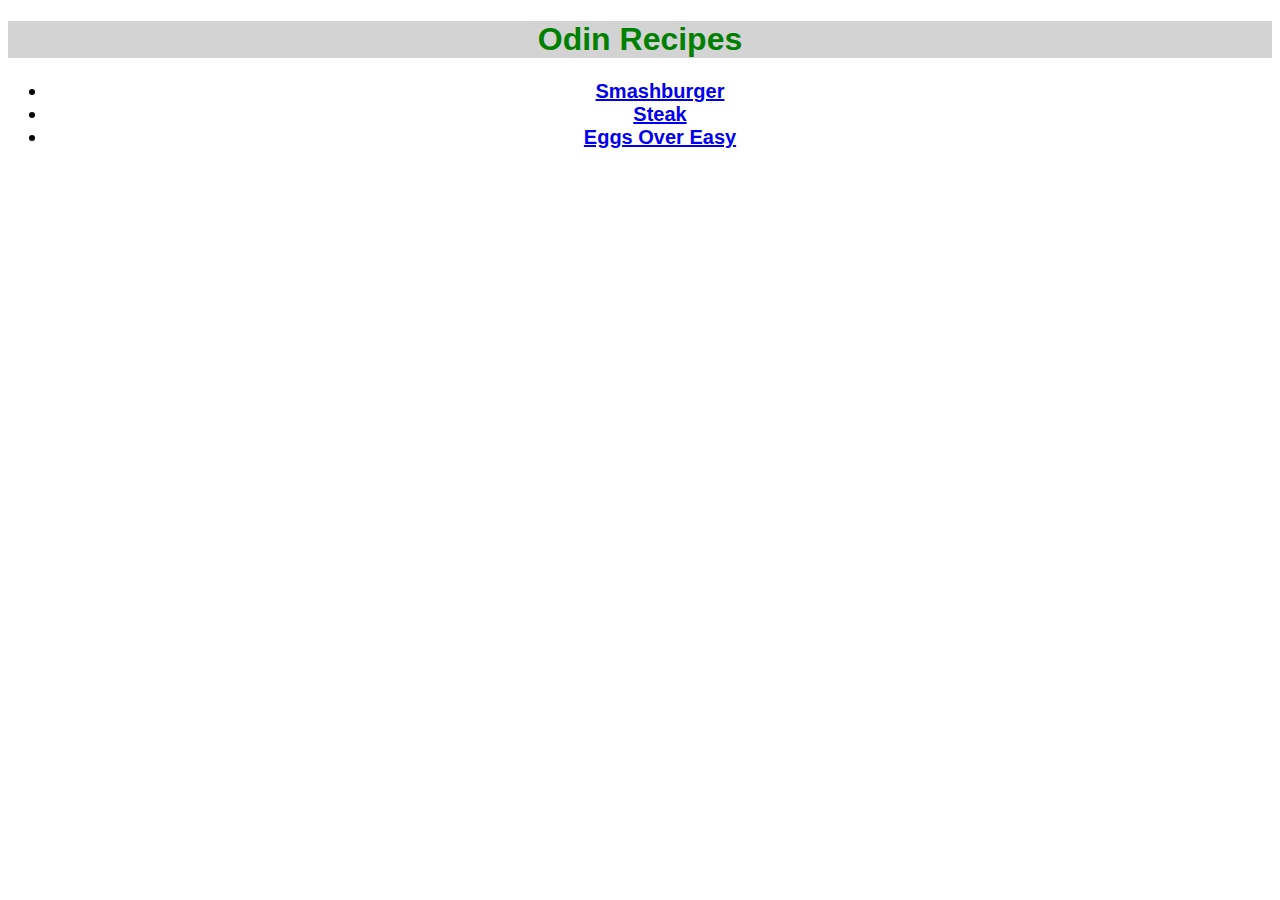
<file: index.html>
<!DOCTYPE html>
<html lang="en">
<head>
    <meta charset="UTF-8">
    <meta http-equiv="X-UA-Compatible" content="IE=edge">
    <meta name="viewport" content="width=device-width, initial-scale=1.0">
    <title>Odin Recipes</title>
    <link rel="stylesheet" href="style.css">
</head>
<body>
    <h1 class="pagetitle">Odin Recipes</h1>

    <ul class="recipelist">
        <li class="smashburger"><a href="./recipes/Smashburger.html">Smashburger</a></li>
        <li><a href="./recipes/steak.html">Steak</a></li>
        <li><a href="./recipes/eggsovereasy.html">Eggs Over Easy</a></li>
    </ul>
</body>
</html>
</file>
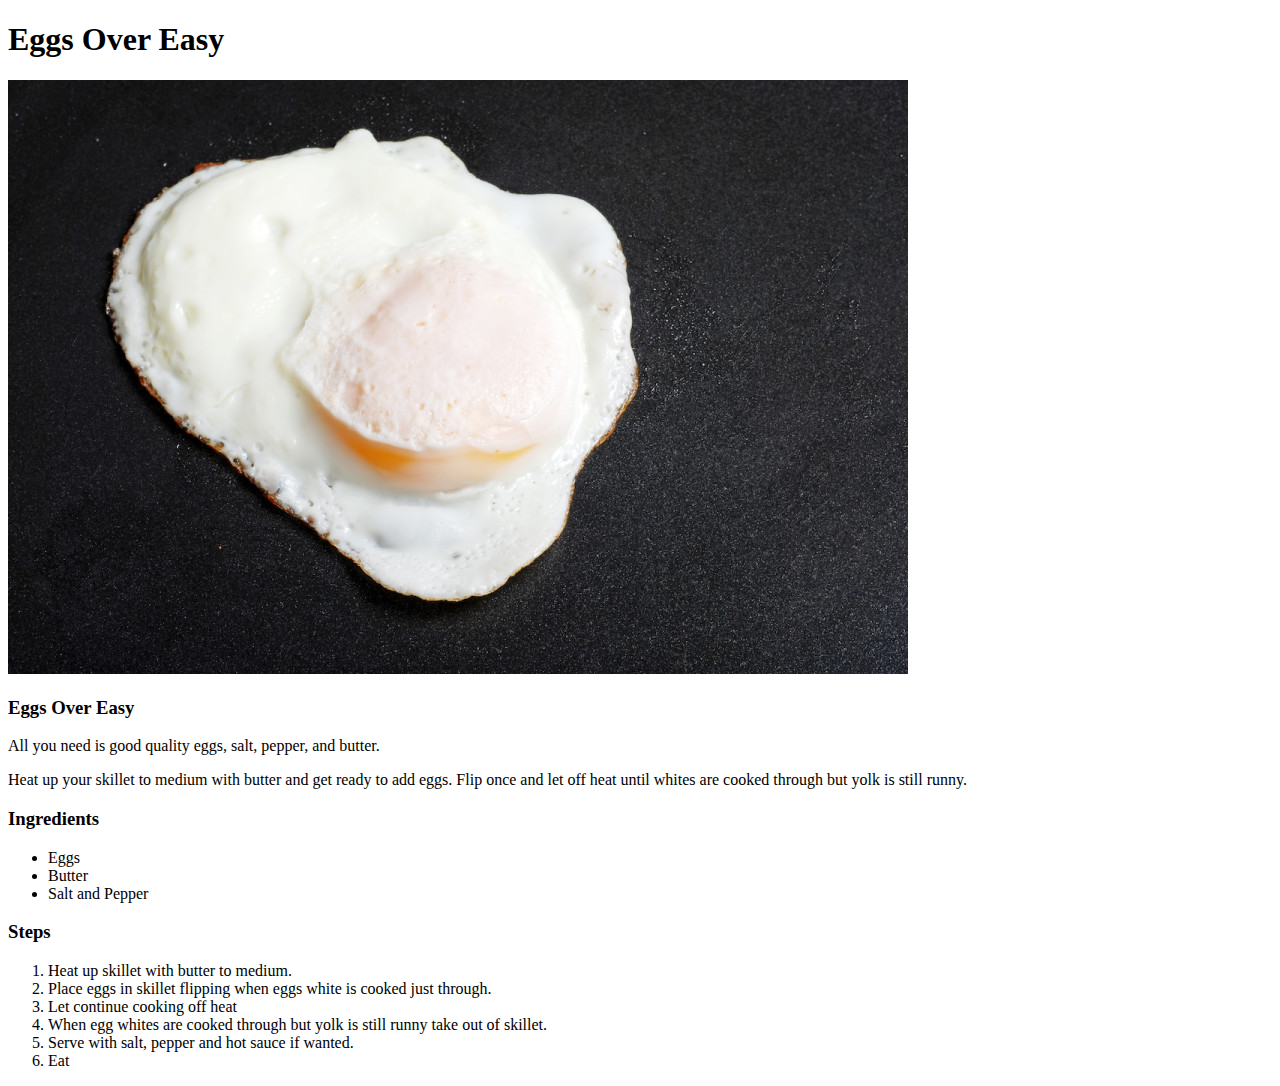
<file: recipes/eggsovereasy.html>
<!DOCTYPE html>
<html lang="en">
<head>
    <meta charset="UTF-8">
    <meta http-equiv="X-UA-Compatible" content="IE=edge">
    <meta name="viewport" content="width=device-width, initial-scale=1.0">
    <title>Eggs Over Easy Recipe</title>
</head>
<body>
    <h1>Eggs Over Easy</h1>

    <img src="eggs.jpeg" alt="Eggs cooked over easy">

    <h3>Eggs Over Easy</h3>
        <p>All you need is good quality eggs, salt, pepper, and butter.</p>
        <p>Heat up your skillet to medium with butter and get ready to add eggs. Flip once and let off heat until whites are cooked through but yolk is still runny.</p>

    <h3>Ingredients</h3>
        <ul>
            <li>Eggs</li>
            <li>Butter</li>
            <li>Salt and Pepper</li>
        </ul>
    
    <h3>Steps</h3>
        <ol>
            <li>Heat up skillet with butter to medium.</li>
            <li>Place eggs in skillet flipping when eggs white is cooked just through.</li>
            <li>Let continue cooking off heat</li>
            <li>When egg whites are cooked through but yolk is still runny take out of skillet.</li>
            <li>Serve with salt, pepper and hot sauce if wanted.</li>
            <li>Eat</li>
        </ol>

</body>
</html>
</file>
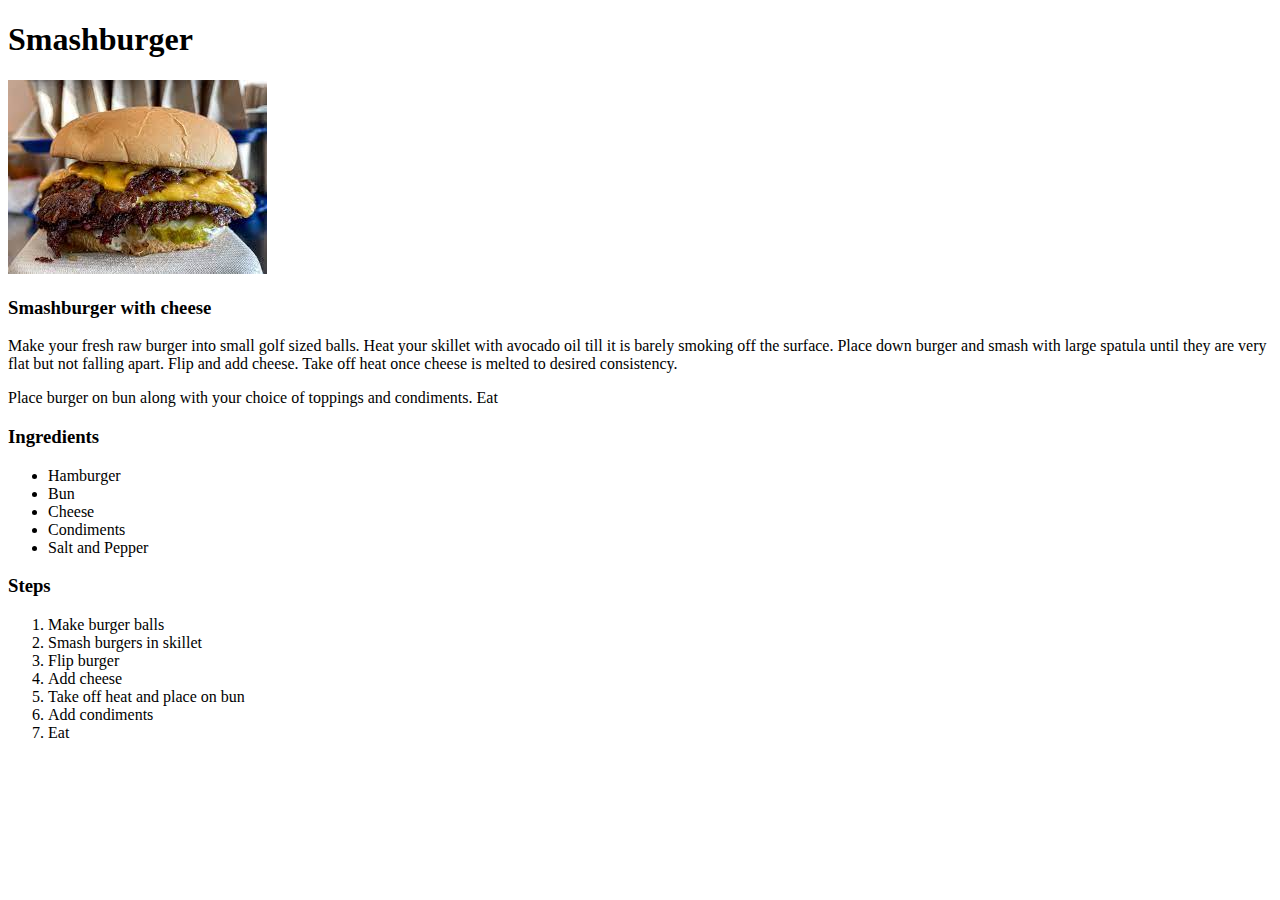
<file: recipes/Smashburger.html>
<!DOCTYPE html>
<html lang="en">
<head>
    <meta charset="UTF-8">
    <meta http-equiv="X-UA-Compatible" content="IE=edge">
    <meta name="viewport" content="width=device-width, initial-scale=1.0">
    <title>Document</title>
</head>
<body>
    <h1>Smashburger</h1>

    <img src="smashburger.jpeg" alt="A Smashburger with cheese">

    <h3>Smashburger with cheese</h3>
        <p>Make your fresh raw burger into small golf sized balls. Heat your skillet with avocado oil till it is barely smoking off the surface. Place down burger and smash with large spatula until they are very flat but not falling apart. Flip and add cheese. Take off heat once cheese is melted to desired consistency.</p>
        <p>Place burger on bun along with your choice of toppings and condiments. Eat</p>

    <h3>Ingredients</h3>
        <ul>
            <li>Hamburger</li>
            <li>Bun</li>
            <li>Cheese</li>
            <li>Condiments</li>
            <li>Salt and Pepper</li>
        </ul>
    
    <h3>Steps</h3>
        <ol>
            <li>Make burger balls</li>
            <li>Smash burgers in skillet</li>
            <li>Flip burger</li>
            <li>Add cheese</li>
            <li>Take off heat and place on bun</li>
            <li>Add condiments</li>
            <li>Eat</li>
        </ol>

</body>
</html>
</file>
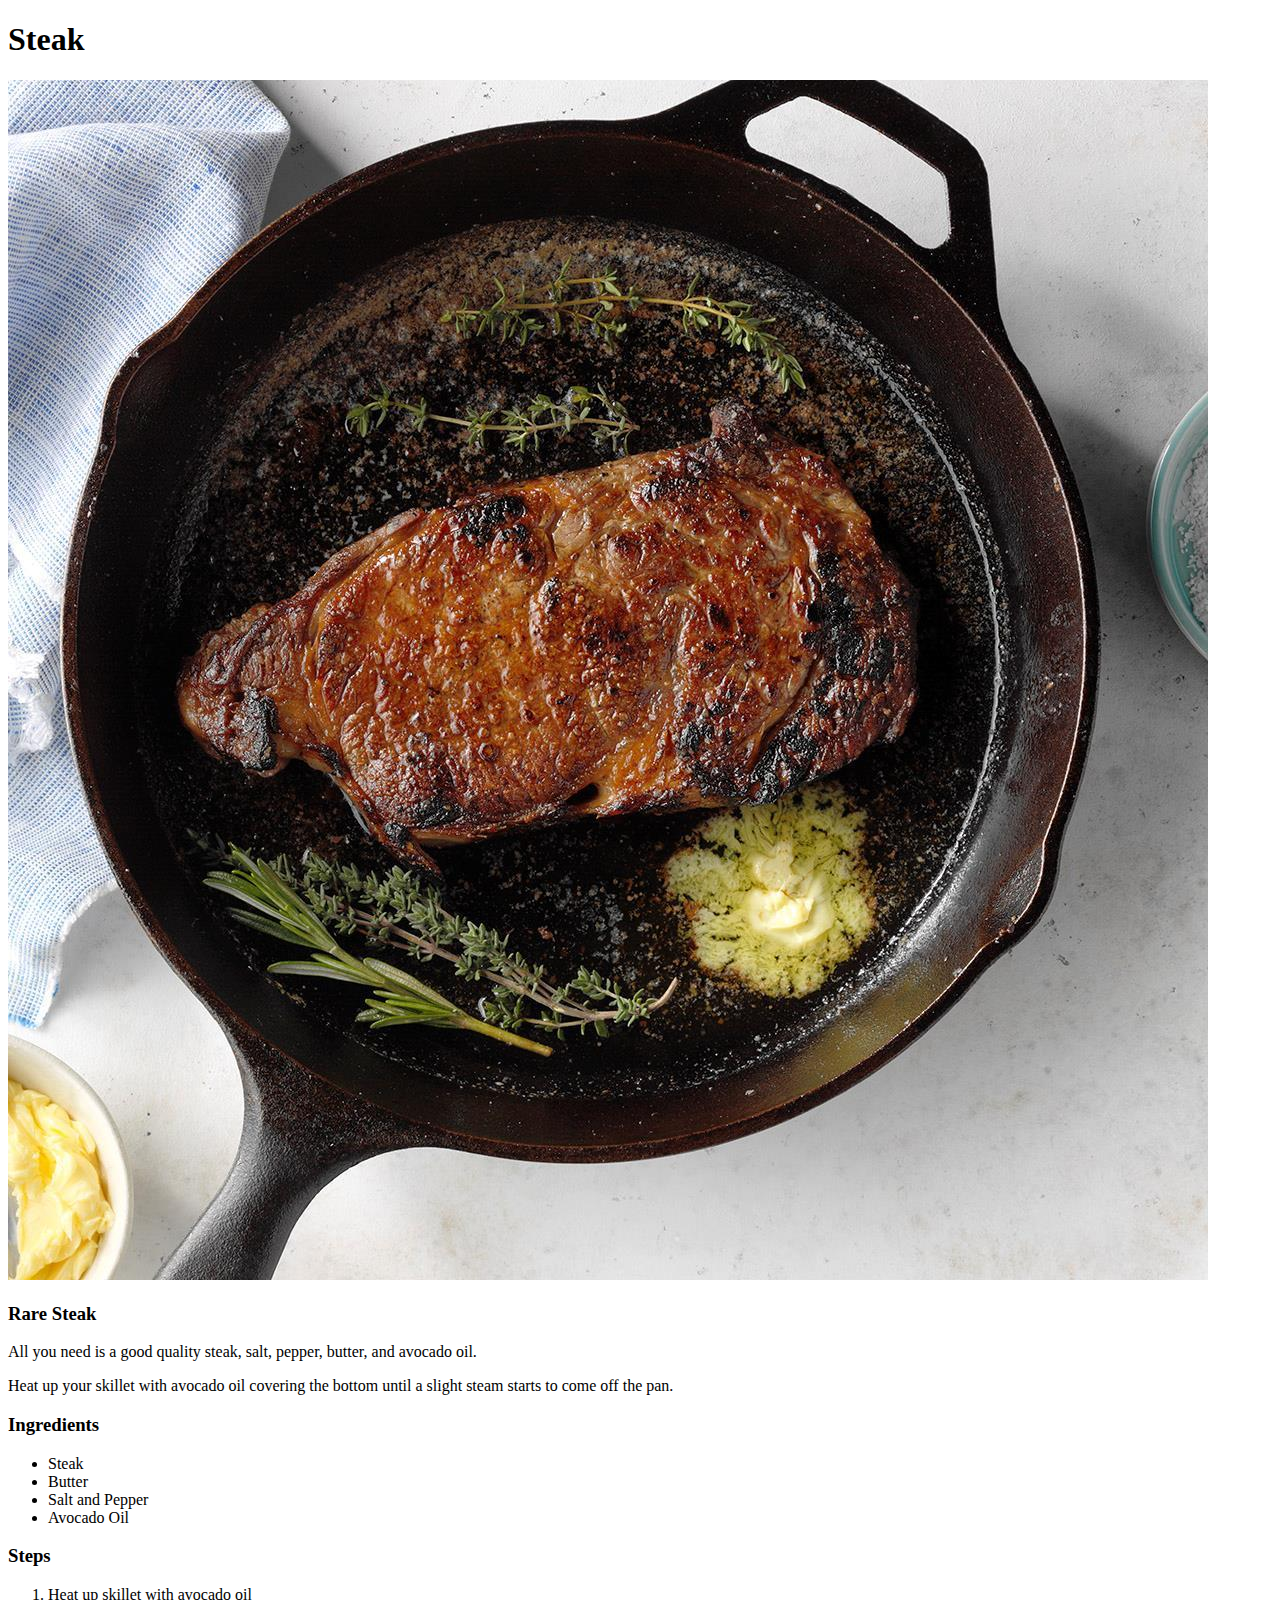
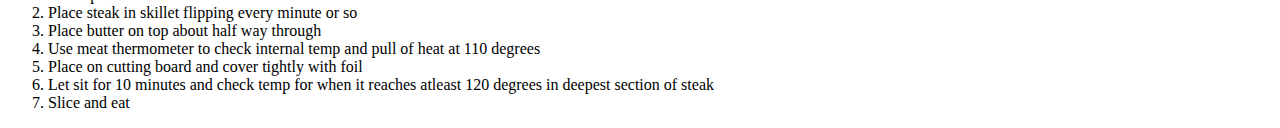
<file: recipes/steak.html>
<!DOCTYPE html>
<html lang="en">
<head>
    <meta charset="UTF-8">
    <meta http-equiv="X-UA-Compatible" content="IE=edge">
    <meta name="viewport" content="width=device-width, initial-scale=1.0">
    <title>Document</title>
</head>
<body>
    <h1>Steak</h1>

    <img src="steak.jpg" alt="A steak cooked rare">

    <h3>Rare Steak</h3>
        <p>All you need is a good quality steak, salt, pepper, butter, and avocado oil.</p>
        <p>Heat up your skillet with avocado oil covering the bottom until a slight steam starts to come off the pan.</p>

    <h3>Ingredients</h3>
        <ul>
            <li>Steak</li>
            <li>Butter</li>
            <li>Salt and Pepper</li>
            <li>Avocado Oil</li>
        </ul>
    
    <h3>Steps</h3>
        <ol>
            <li>Heat up skillet with avocado oil</li>
            <li>Place steak in skillet flipping every minute or so</li>
            <li>Place butter on top about half way through</li>
            <li>Use meat thermometer to check internal temp and pull of heat at 110 degrees</li>
            <li>Place on cutting board and cover tightly with foil</li>
            <li>Let sit for 10 minutes and check temp for when it reaches atleast 120 degrees in deepest section of steak</li>
            <li>Slice and eat</li>
        </ol>

</body>
</html>
</file>
<file: style.css>
/* style.css */

.pagetitle {
    color: green;
    font-family: "Verdana", "Geneva", "Tahoma", sans-serif;
    text-align: center;
    background-color: lightgrey;
}

.recipelist {
    text-align: center;
    font-weight: bold;
    font-family: "Verdana", "Geneva", "Tahoma", sans-serif;
    font-size: 20px;

}
</file>
